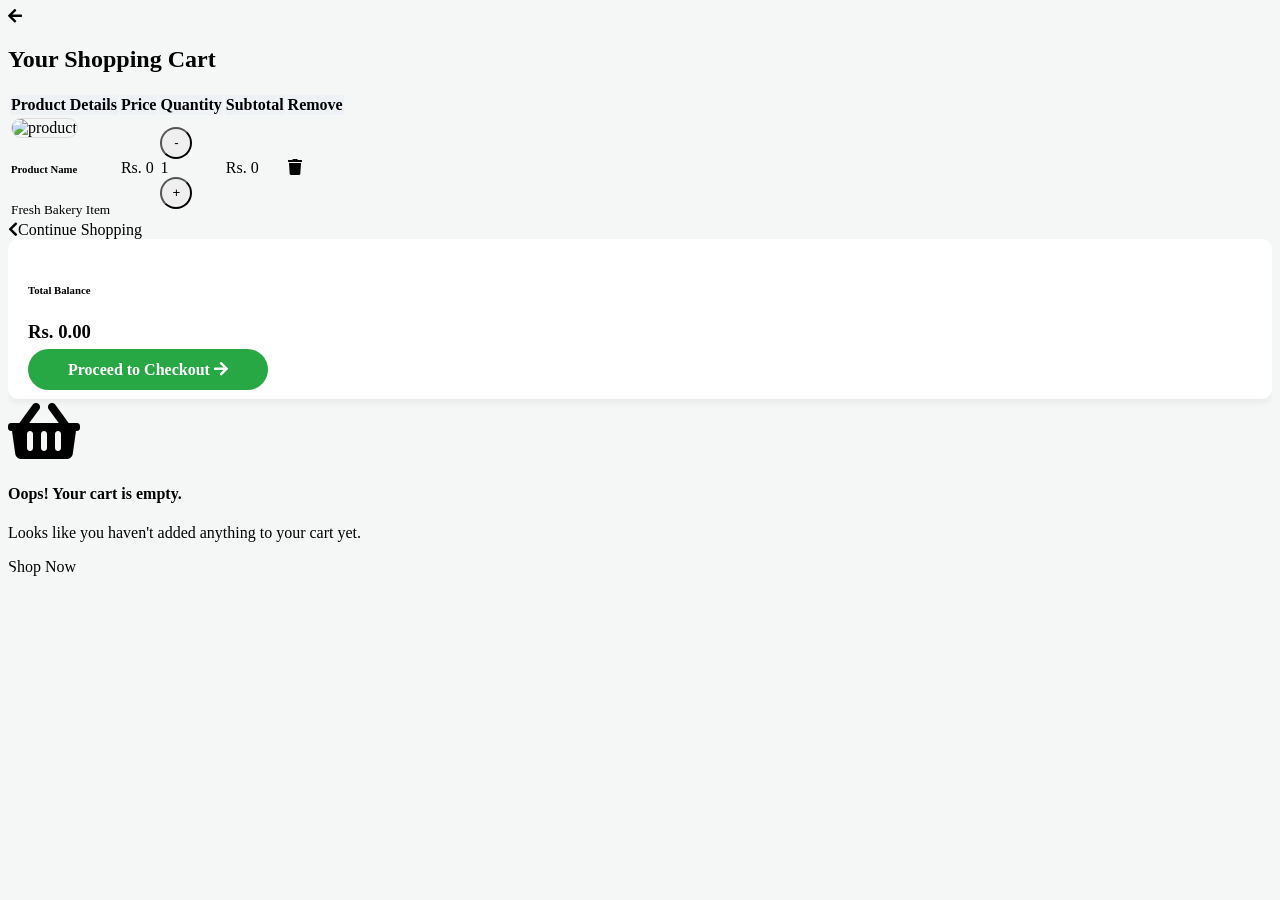
<file: src/main/resources/templates/cart.html>
<!DOCTYPE html>
<html lang="en" xmlns:th="http://www.thymeleaf.org">
<head>
    <meta charset="utf-8">
    <title>Baker - Shopping Cart</title>
    <meta content="width=device-width, initial-scale=1.0" name="viewport">

    <link th:href="@{/css/bootstrap.min.css}" rel="stylesheet">
    <link href="https://cdnjs.cloudflare.com/ajax/libs/font-awesome/5.10.0/css/all.min.css" rel="stylesheet">

    <style>
        body { background-color: #f4f7f6; }
        .cart-img { width: 70px; height: 70px; object-fit: cover; border-radius: 10px; border: 1px solid #ddd; }
        .qty-btn { width: 32px; height: 32px; padding: 0; display: flex; align-items: center; justify-content: center; border-radius: 50%; }
        .table thead { background-color: #eef2f7; }
        .card { border-radius: 15px; overflow: hidden; }
        .total-section { background: #fff; padding: 20px; border-radius: 10px; box-shadow: 0 4px 6px rgba(0,0,0,0.05); }
        .btn-checkout { background-color: #28a745; color: white; font-weight: bold; padding: 12px 40px; border-radius: 30px; transition: 0.3s; }
        .btn-checkout:hover { background-color: #218838; transform: scale(1.05); color: white; }
    </style>
</head>
<body>

<div class="container py-5">
    <div class="d-flex align-items-center mb-4">
        <a th:href="@{/product}" class="btn btn-sm btn-outline-secondary me-3 shadow-sm">
            <i class="fa fa-arrow-left"></i>
        </a>
        <h2 class="m-0 fw-bold" style="font-family: 'Playfair Display', serif;">Your Shopping Cart</h2>
    </div>

    <div class="card shadow-sm border-0 mb-4">
        <div class="card-body p-4">
            <div th:if="${cartItems != null and !cartItems.empty}">
                <div class="table-responsive">
                    <table class="table align-middle">
                        <thead class="text-secondary small text-uppercase">
                        <tr>
                            <th>Product Details</th>
                            <th>Price</th>
                            <th class="text-center">Quantity</th>
                            <th>Subtotal</th>
                            <th class="text-center">Remove</th>
                        </tr>
                        </thead>
                        <tbody>
                        <tr th:each="item : ${cartItems}">
                            <td>
                                <div class="d-flex align-items-center">
                                    <img th:src="@{'/img/' + ${item.image}}" class="cart-img me-3" alt="product">
                                    <div>
                                        <h6 class="mb-0 fw-bold" th:text="${item.productName}">Product Name</h6>
                                        <small class="text-muted">Fresh Bakery Item</small>
                                    </div>
                                </div>
                            </td>
                            <td class="fw-bold" th:text="'Rs. ' + ${#numbers.formatDecimal(item.price, 0, 'COMMA', 2, 'POINT')}">Rs. 0</td>
                            <td>
                                <form th:action="@{/update-cart}" method="post" class="d-flex justify-content-center align-items-center">
                                    <input type="hidden" name="productName" th:value="${item.productName}">

                                    <button type="submit" name="action" value="-1" class="btn btn-outline-secondary qty-btn"
                                            th:disabled="${item.quantity <= 1}">-</button>

                                    <span class="mx-3 fw-bold fs-5" th:text="${item.quantity}">1</span>

                                    <button type="submit" name="action" value="1" class="btn btn-outline-secondary qty-btn">+</button>
                                </form>
                            </td>
                            <td class="fw-bold text-primary" th:text="'Rs. ' + ${#numbers.formatDecimal(item.price * item.quantity, 0, 'COMMA', 2, 'POINT')}">Rs. 0</td>
                            <td class="text-center">
                                <a th:href="@{'/remove-from-cart/' + ${item.productName}}"
                                   class="btn btn-sm btn-light text-danger"
                                   onclick="return confirm('Do you want to remove this item from cart?')">
                                    <i class="fa fa-trash"></i>
                                </a>
                            </td>
                        </tr>
                        </tbody>
                    </table>
                </div>

                <div class="row mt-5 align-items-center">
                    <div class="col-md-6 mb-3 mb-md-0">
                        <a th:href="@{/product}" class="btn btn-link text-decoration-none text-secondary p-0">
                            <i class="fa fa-chevron-left me-2"></i>Continue Shopping
                        </a>
                    </div>
                    <div class="col-md-6 text-end">
                        <div class="total-section border-top pt-3">
                            <h6 class="text-muted mb-1">Total Balance</h6>
                            <h3 class="text-primary fw-bold mb-4" th:text="'Rs. ' + ${#numbers.formatDecimal(totalAmount, 0, 'COMMA', 2, 'POINT')}">Rs. 0.00</h3>

                            <a th:href="@{/checkout}" class="btn btn-checkout shadow">
                                Proceed to Checkout <i class="fa fa-arrow-right ms-2"></i>
                            </a>
                        </div>
                    </div>
                </div>
            </div>

            <div th:if="${cartItems == null or cartItems.empty}" class="text-center py-5">
                <div class="mb-4">
                    <i class="fa fa-shopping-basket fa-4x text-light"></i>
                </div>
                <h4 class="text-muted">Oops! Your cart is empty.</h4>
                <p class="text-secondary">Looks like you haven't added anything to your cart yet.</p>
                <a th:href="@{/product}" class="btn btn-primary px-5 py-2 mt-3 rounded-pill">Shop Now</a>
            </div>
        </div>
    </div>
</div>

<script src="https://code.jquery.com/jquery-3.4.1.min.js"></script>
<script src="https://cdn.jsdelivr.net/npm/bootstrap@5.0.0/dist/js/bootstrap.bundle.min.js"></script>
</body>
</html>
</file>
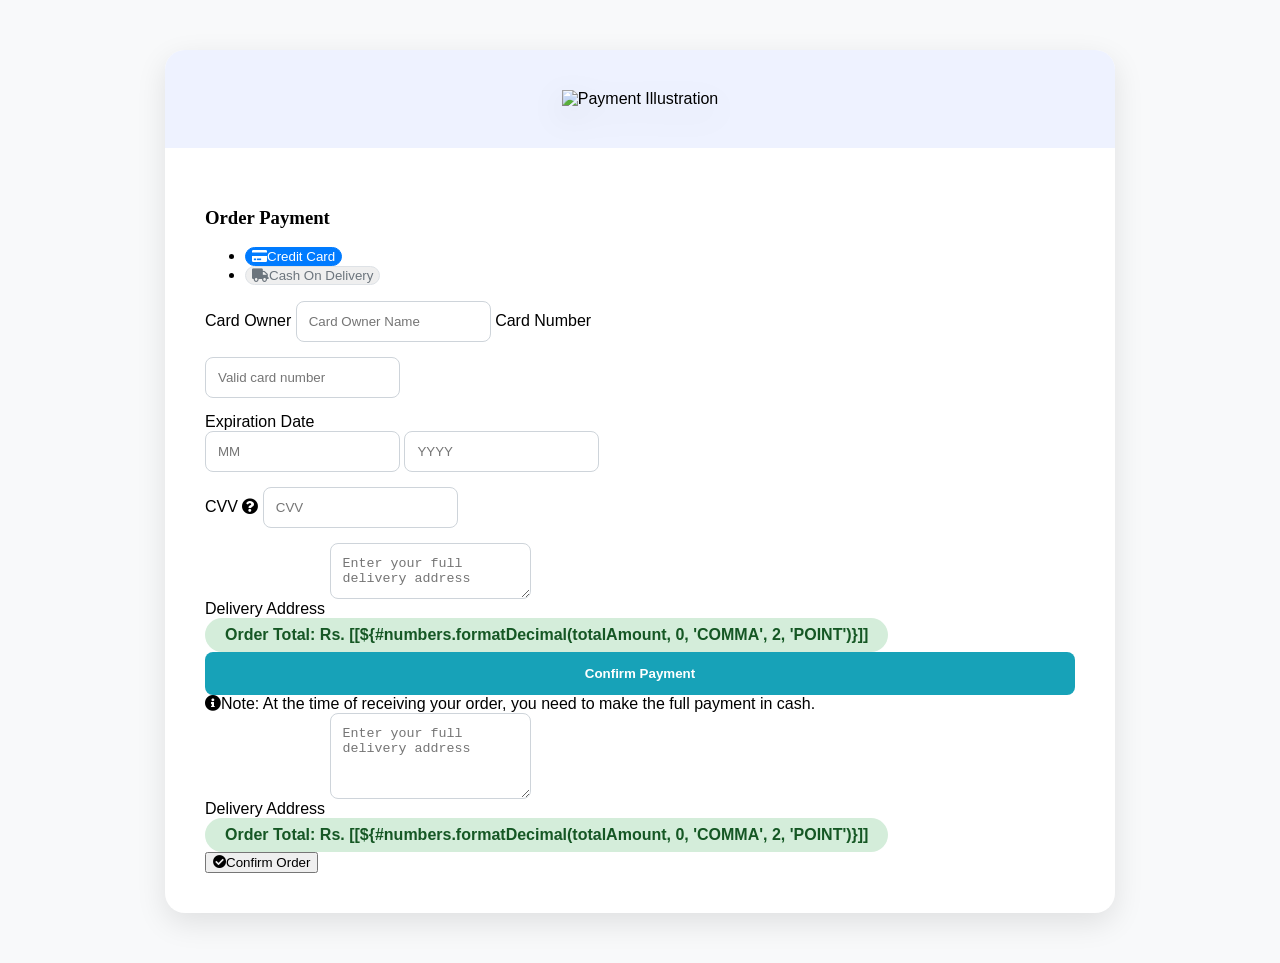
<file: src/main/resources/templates/checkout.html>
<!DOCTYPE html>
<html lang="en" xmlns:th="http://www.thymeleaf.org">
<head>
    <meta charset="UTF-8">
    <title>Order Payment</title>
    <link th:href="@{/css/bootstrap.min.css}" rel="stylesheet">
    <link href="https://cdnjs.cloudflare.com/ajax/libs/font-awesome/5.15.4/css/all.min.css" rel="stylesheet">
    <style>
        body { background-color: #f8f9fa; font-family: 'Poppins', sans-serif; }
        .payment-container { max-width: 950px; margin: 50px auto; background: white; border-radius: 20px; overflow: hidden; box-shadow: 0 10px 30px rgba(0,0,0,0.1); }

        /* The part with the picture on the left */
        .payment-left {
          background: #eef2ff;
          display: flex;
          align-items: center;
          justify-content: center;
          padding: 40px;
        }

        .payment-left img {
          max-width: 100%;
          height: auto;
          filter: drop-shadow(0 10px 15px rgba(0,0,0,0.1));
        }

        .payment-right { padding: 40px; }
        .nav-pills .nav-link { color: #6c757d; border: 1px solid #dee2e6; margin-right: 10px; border-radius: 10px; transition: 0.3s; }
        .nav-pills .nav-link.active { background-color: #007bff; color: white; border-color: #007bff; }

        .form-control { border-radius: 8px; padding: 12px; margin-bottom: 15px; border: 1px solid #ced4da; }
        .form-control:focus { box-shadow: none; border-color: #007bff; }

        .btn-confirm { background-color: #17a2b8; color: white; width: 100%; padding: 14px; border-radius: 8px; font-weight: bold; border: none; transition: 0.3s; }
        .btn-confirm:hover { background-color: #138496; transform: translateY(-2px); }

        .order-total-badge { background: #d4edda; color: #155724; padding: 8px 20px; border-radius: 20px; font-weight: bold; display: inline-block; }
    </style>
</head>
<body>

<div class="container py-4">
    <div class="payment-container row g-0">

        <div class="col-md-5 payment-left d-none d-md-flex">
            <img th:src="@{/img/payment-img.png}" class="img-fluid" alt="Payment Illustration">
        </div>

        <div class="col-md-7 payment-right">
            <h3 class="mb-4 text-center fw-bold" style="font-family: 'Playfair Display', serif;">Order Payment</h3>

            <ul class="nav nav-pills mb-4 justify-content-center" id="pills-tab" role="tablist">
                <li class="nav-item" role="presentation">
                    <button class="nav-link active" id="pills-card-tab" data-bs-toggle="pill" data-bs-target="#pills-card" type="button">
                        <i class="fa fa-credit-card me-2"></i>Credit Card
                    </button>
                </li>
                <li class="nav-item" role="presentation">
                    <button class="nav-link" id="pills-cod-tab" data-bs-toggle="pill" data-bs-target="#pills-cod" type="button">
                        <i class="fa fa-truck me-2"></i>Cash On Delivery
                    </button>
                </li>
            </ul>

            <div class="tab-content" id="pills-tabContent">
                <div class="tab-pane fade show active" id="pills-card">
                    <form th:action="@{/confirm-payment}" method="post">
                        <input type="hidden" name="paymentMethod" value="Credit Card">

                        <label class="small fw-bold mb-1">Card Owner</label>
                        <input type="text" name="cardOwner" class="form-control" placeholder="Card Owner Name" required>

                        <label class="small fw-bold mb-1">Card Number</label>
                        <div class="input-group mb-3">
                            <input type="text" name="cardNumber" class="form-control mb-0" placeholder="Valid card number" required>
                            <span class="input-group-text bg-white"><i class="fa fa-cc-visa text-primary"></i></span>
                        </div>

                        <div class="row">
                            <div class="col-8">
                                <label class="small fw-bold mb-1">Expiration Date</label>
                                <div class="d-flex gap-2">
                                    <input type="text" class="form-control" placeholder="MM" maxlength="2" required>
                                    <input type="text" class="form-control" placeholder="YYYY" maxlength="4" required>
                                </div>
                            </div>
                            <div class="col-4">
                                <label class="small fw-bold mb-1">CVV <i class="fa fa-question-circle text-muted"></i></label>
                                <input type="password" class="form-control" placeholder="CVV" maxlength="3" required>
                            </div>
                        </div>

                        <label class="small fw-bold mb-1">Delivery Address</label>
                        <textarea name="address" class="form-control" rows="2" placeholder="Enter your full delivery address" required></textarea>

                        <div class="mt-3 mb-4 text-center">
                            <span class="order-total-badge">Order Total: Rs. [[${#numbers.formatDecimal(totalAmount, 0, 'COMMA', 2, 'POINT')}]]</span>
                        </div>

                        <button type="submit" class="btn-confirm">Confirm Payment</button>
                    </form>
                </div>

                <div class="tab-pane fade" id="pills-cod">
                    <form th:action="@{/confirm-payment}" method="post">
                        <input type="hidden" name="paymentMethod" value="COD">

                        <div class="alert alert-info border-0 small">
                            <i class="fa fa-info-circle me-2"></i>Note: At the time of receiving your order, you need to make the full payment in cash.
                        </div>

                        <label class="small fw-bold mb-1">Delivery Address</label>
                        <textarea name="address" class="form-control" rows="4" placeholder="Enter your full delivery address" required></textarea>

                        <div class="mt-3 mb-4 text-center">
                            <span class="order-total-badge">Order Total: Rs. [[${#numbers.formatDecimal(totalAmount, 0, 'COMMA', 2, 'POINT')}]]</span>
                        </div>

                        <button type="submit" class="btn btn-primary w-100 py-3 fw-bold rounded-3">
                            <i class="fa fa-check-circle me-2"></i>Confirm Order
                        </button>
                    </form>
                </div>
            </div>
        </div>
    </div>
</div>

<script src="https://cdn.jsdelivr.net/npm/bootstrap@5.0.0/dist/js/bootstrap.bundle.min.js"></script>
</body>
</html>
</file>
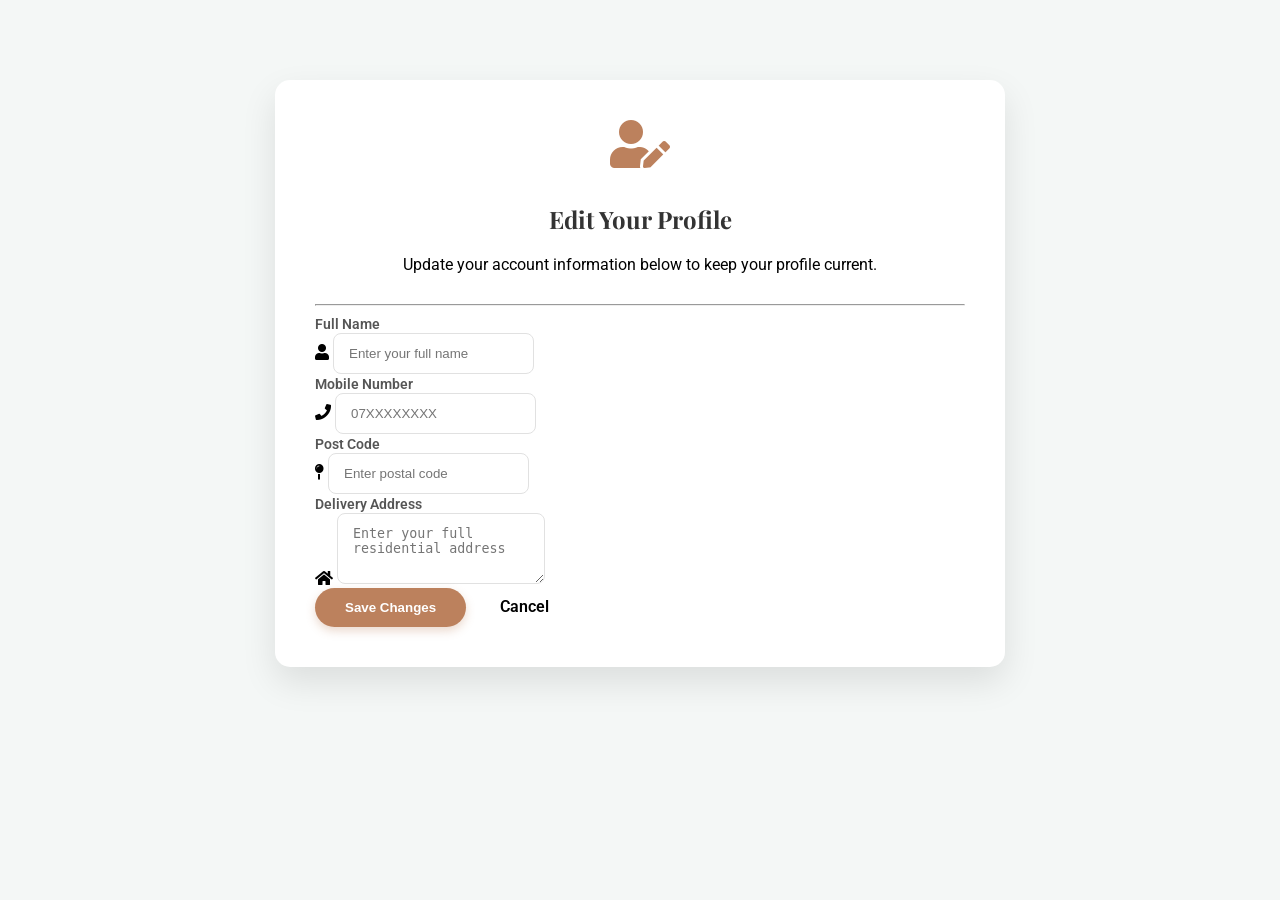
<file: src/main/resources/templates/editProfile.html>
<!DOCTYPE html>
<html lang="en" xmlns:th="http://www.thymeleaf.org">
<head>
    <meta charset="UTF-8">
    <title>Edit Profile - Baker</title>
    <meta content="width=device-width, initial-scale=1.0" name="viewport">

    <!-- Google Web Fonts -->
    <link rel="preconnect" href="https://fonts.googleapis.com">
    <link rel="preconnect" href="https://fonts.gstatic.com" crossorigin>
    <link href="https://fonts.googleapis.com/css2?family=Roboto:wght@400;500&family=Playfair+Display:wght@600;700&display=swap" rel="stylesheet">

    <!-- Icon Font Stylesheet -->
    <link href="https://cdnjs.cloudflare.com/ajax/libs/font-awesome/5.10.0/css/all.min.css" rel="stylesheet">

    <!-- CSS Stylesheets -->
    <link th:href="@{/css/bootstrap.min.css}" rel="stylesheet">
    <link th:href="@{/css/style.css}" rel="stylesheet">

    <style>
        body {
            background-color: #f4f7f6;
            font-family: 'Roboto', sans-serif;
        }
        .edit-container {
            max-width: 650px;
            margin: 80px auto;
            padding: 40px;
            box-shadow: 0 15px 35px rgba(0,0,0,0.1);
            border-radius: 15px;
            background-color: white;
            border: none;
        }
        .form-header {
            text-align: center;
            margin-bottom: 30px;
        }
        .form-header i {
            font-size: 3rem;
            color: #bc815d;
            margin-bottom: 15px;
        }
        .form-header h2 {
            font-family: 'Playfair Display', serif;
            color: #333;
            font-weight: 700;
        }
        .form-label {
            font-weight: 600;
            color: #555;
            font-size: 0.9rem;
            margin-bottom: 8px;
        }
        .form-control {
            padding: 12px 15px;
            border-radius: 8px;
            border: 1px solid #e1e1e1;
            transition: 0.3s;
        }
        .form-control:focus {
            border-color: #bc815d;
            box-shadow: 0 0 0 0.2rem rgba(188, 129, 93, 0.1);
        }
        .btn-save {
            background-color: #bc815d;
            border: none;
            color: white;
            padding: 12px 30px;
            border-radius: 50px;
            font-weight: 700;
            transition: 0.3s;
            box-shadow: 0 4px 10px rgba(188, 129, 93, 0.3);
        }
        .btn-save:hover {
            background-color: #a06d4e;
            color: white;
            transform: translateY(-2px);
        }
        .btn-cancel {
            padding: 12px 30px;
            border-radius: 50px;
            font-weight: 600;
            transition: 0.3s;
        }
    </style>
</head>
<body>

<div class="container">
    <div class="edit-container">
        <div class="form-header">
            <i class="fa fa-user-edit"></i>
            <h2>Edit Your Profile</h2>
            <p class="text-muted">Update your account information below to keep your profile current.</p>
        </div>

        <hr class="mb-4">

        <!--
          Important: Verification for 'postCode' name attribute
          to prevent mapping issues as noted in your logs.
        -->
        <form th:action="@{/updateProfile}" method="post">

            <div class="row">
                <div class="col-md-12 mb-3">
                    <label class="form-label">Full Name</label>
                    <div class="input-group">
                        <span class="input-group-text bg-light text-muted"><i class="fa fa-user"></i></span>
                        <input type="text" name="fullName" class="form-control" th:value="${session.user.fullName}" placeholder="Enter your full name" required>
                    </div>
                </div>

                <div class="col-md-6 mb-3">
                    <label class="form-label">Mobile Number</label>
                    <div class="input-group">
                        <span class="input-group-text bg-light text-muted"><i class="fa fa-phone"></i></span>
                        <input type="text" name="mobile" class="form-control" th:value="${session.user.mobile}" placeholder="07XXXXXXXX" required>
                    </div>
                </div>

                <div class="col-md-6 mb-3">
                    <label class="form-label">Post Code</label>
                    <div class="input-group">
                        <span class="input-group-text bg-light text-muted"><i class="fa fa-map-pin"></i></span>
                        <input type="text" name="postCode" class="form-control" th:value="${session.user.postCode}" placeholder="Enter postal code" required>
                    </div>
                </div>

                <div class="col-md-12 mb-3">
                    <label class="form-label">Delivery Address</label>
                    <div class="input-group">
                        <span class="input-group-text bg-light text-muted"><i class="fa fa-home"></i></span>
                        <textarea name="address" class="form-control" rows="3" placeholder="Enter your full residential address" required th:text="${session.user.address}"></textarea>
                    </div>
                </div>
            </div>

            <div class="mt-4 d-grid gap-2 d-md-flex justify-content-md-center">
                <button type="submit" class="btn btn-save">Save Changes</button>
                <a th:href="@{/profile}" class="btn btn-outline-secondary btn-cancel">Cancel</a>
            </div>
        </form>
    </div>
</div>

<script src="https://code.jquery.com/jquery-3.4.1.min.js"></script>
<script src="https://cdn.jsdelivr.net/npm/bootstrap@5.0.0/dist/js/bootstrap.bundle.min.js"></script>
</body>
</html>
</file>
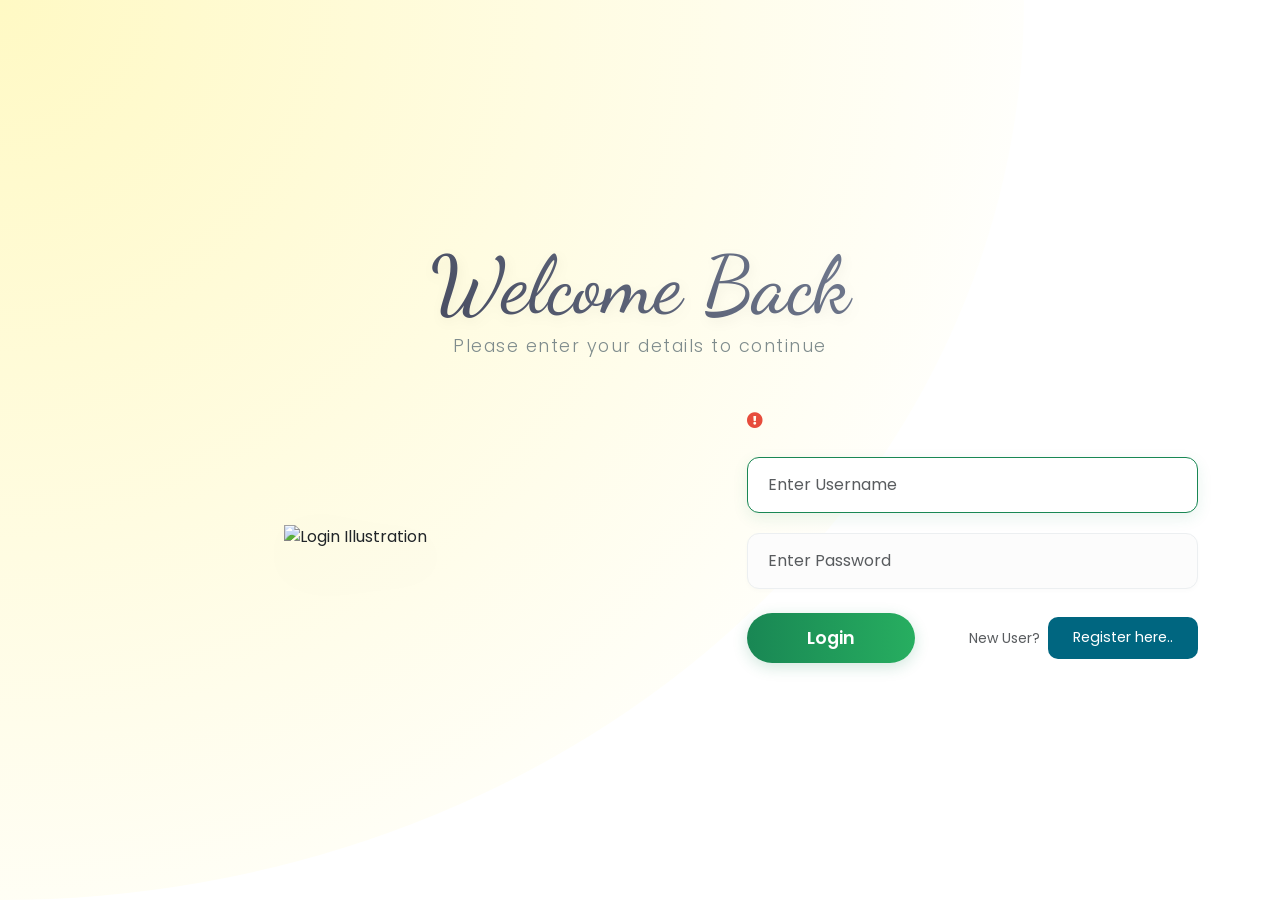
<file: src/main/resources/templates/login.html>
<!DOCTYPE html>
<html lang="en" xmlns:th="http://www.thymeleaf.org">
<head>
    <meta charset="UTF-8">
    <title>Baker - Login</title>
    <meta name="viewport" content="width=device-width, initial-scale=1.0">
    <link href="https://cdn.jsdelivr.net/npm/bootstrap@5.3.0/dist/css/bootstrap.min.css" rel="stylesheet">
    <link href="https://cdnjs.cloudflare.com/ajax/libs/font-awesome/5.10.0/css/all.min.css" rel="stylesheet">
    <link href="https://fonts.googleapis.com/css2?family=Dancing+Script:wght@700&family=Poppins:wght@300;400;600&display=swap" rel="stylesheet">

    <style>
        body {
            font-family: 'Poppins', sans-serif;
            background-color: #ffffff;
            margin: 0;
            padding: 0;
            overflow-x: hidden;
            min-height: 100vh;
            display: flex;
            align-items: center;
            position: relative;
        }

        /* ---  (Background Curve) --- */
        body::before {
            content: "";
            position: absolute;
            top: 0;
            left: 0;
            width: 100%;
            height: 100%;
            background: radial-gradient(circle at 0% 0%, #fff9c4 0%, #ffffff 70%);
            clip-path: ellipse(80% 100% at 0% 0%);
            z-index: -1;
        }

        .welcome-section {
            text-align: center;
            margin-bottom: 50px;
        }

        .welcome-text {
            font-family: 'Dancing Script', cursive;
            font-size: 5rem;
            background: linear-gradient(45deg, #2b2d42, #8d99ae);
            -webkit-background-clip: text;
            -webkit-text-fill-color: transparent;
            margin: 0;
            filter: drop-shadow(2px 4px 6px rgba(0,0,0,0.05));
        }

        .sub-text {
            font-size: 1.1rem;
            color: #7f8c8d;
            font-weight: 300;
            letter-spacing: 1.5px;
        }

        /* --- Form Elements --- */
        .form-control {
            border-radius: 12px;
            border: 1px solid #eceff1;
            padding: 15px 20px;
            margin-bottom: 20px;
            font-size: 1rem;
            background-color: #fcfcfc;
            box-shadow: 0 2px 5px rgba(0,0,0,0.02);
            transition: 0.3s ease;
        }

        .form-control:focus {
            box-shadow: 0 5px 15px rgba(25, 135, 84, 0.1);
            border-color: #198754;
            background-color: #fff;
        }

        .btn-login {
            background: linear-gradient(to right, #198754, #27ae60);
            color: white;
            border: none;
            border-radius: 50px;
            padding: 12px 60px;
            font-weight: 600;
            font-size: 1.1rem;
            transition: 0.4s;
            box-shadow: 0 4px 15px rgba(25, 135, 84, 0.2);
        }

        .btn-login:hover {
            transform: translateY(-2px);
            box-shadow: 0 8px 25px rgba(25, 135, 84, 0.3);
            color: #fff;
        }

        .register-link {
            background-color: #006680;
            color: white !important;
            text-decoration: none;
            padding: 10px 25px;
            border-radius: 10px;
            font-size: 0.9rem;
            transition: 0.3s;
            display: inline-block;
        }

        .register-link:hover {
            background-color: #004d61;
            transform: scale(1.05);
        }

        .img-container img {
            max-height: 450px;
            filter: drop-shadow(15px 20px 30px rgba(0,0,0,0.08));
            animation: floatImage 6s infinite ease-in-out;
        }

        @keyframes floatImage {
            0%, 100% { transform: translateY(0); }
            50% { transform: translateY(-15px); }
        }

        .error-msg { color: #e74c3c; font-weight: 500; }
    </style>
</head>
<body>

<div class="container">
    <div class="welcome-section">
        <h1 class="welcome-text">Welcome Back</h1>
        <p class="sub-text">Please enter your details to continue</p>
    </div>

    <div class="row align-items-center">
        <div class="col-lg-6 text-center mb-5 mb-lg-0">
            <div class="img-container">
                <img th:src="@{/img/login-graphic.png}"
                     class="img-fluid"
                     alt="Login Illustration">
            </div>
        </div>

        <div class="col-lg-5 offset-lg-1">

            <div th:if="${error}" class="error-msg mb-4 text-center text-lg-start">
                <i class="fas fa-exclamation-circle me-2"></i>
                <span th:text="${error}"></span>
            </div>

            <form th:action="@{/login}" method="post" class="px-3 px-lg-0">
                <div class="mb-3">
                    <input type="text" name="username" class="form-control" placeholder="Enter Username" required autofocus>
                </div>
                <div class="mb-3">
                    <input type="password" name="password" class="form-control" placeholder="Enter Password" required>
                </div>

                <div class="d-flex flex-wrap align-items-center justify-content-between mt-4 gap-3">
                    <button type="submit" class="btn btn-login">Login</button>
                    <div class="d-flex align-items-center">
                        <span class="text-muted small me-2">New User?</span>
                        <a th:href="@{/register}" class="register-link">Register here..</a>
                    </div>
                </div>
            </form>
        </div>
    </div>
</div>

</body>
</html>
</file>
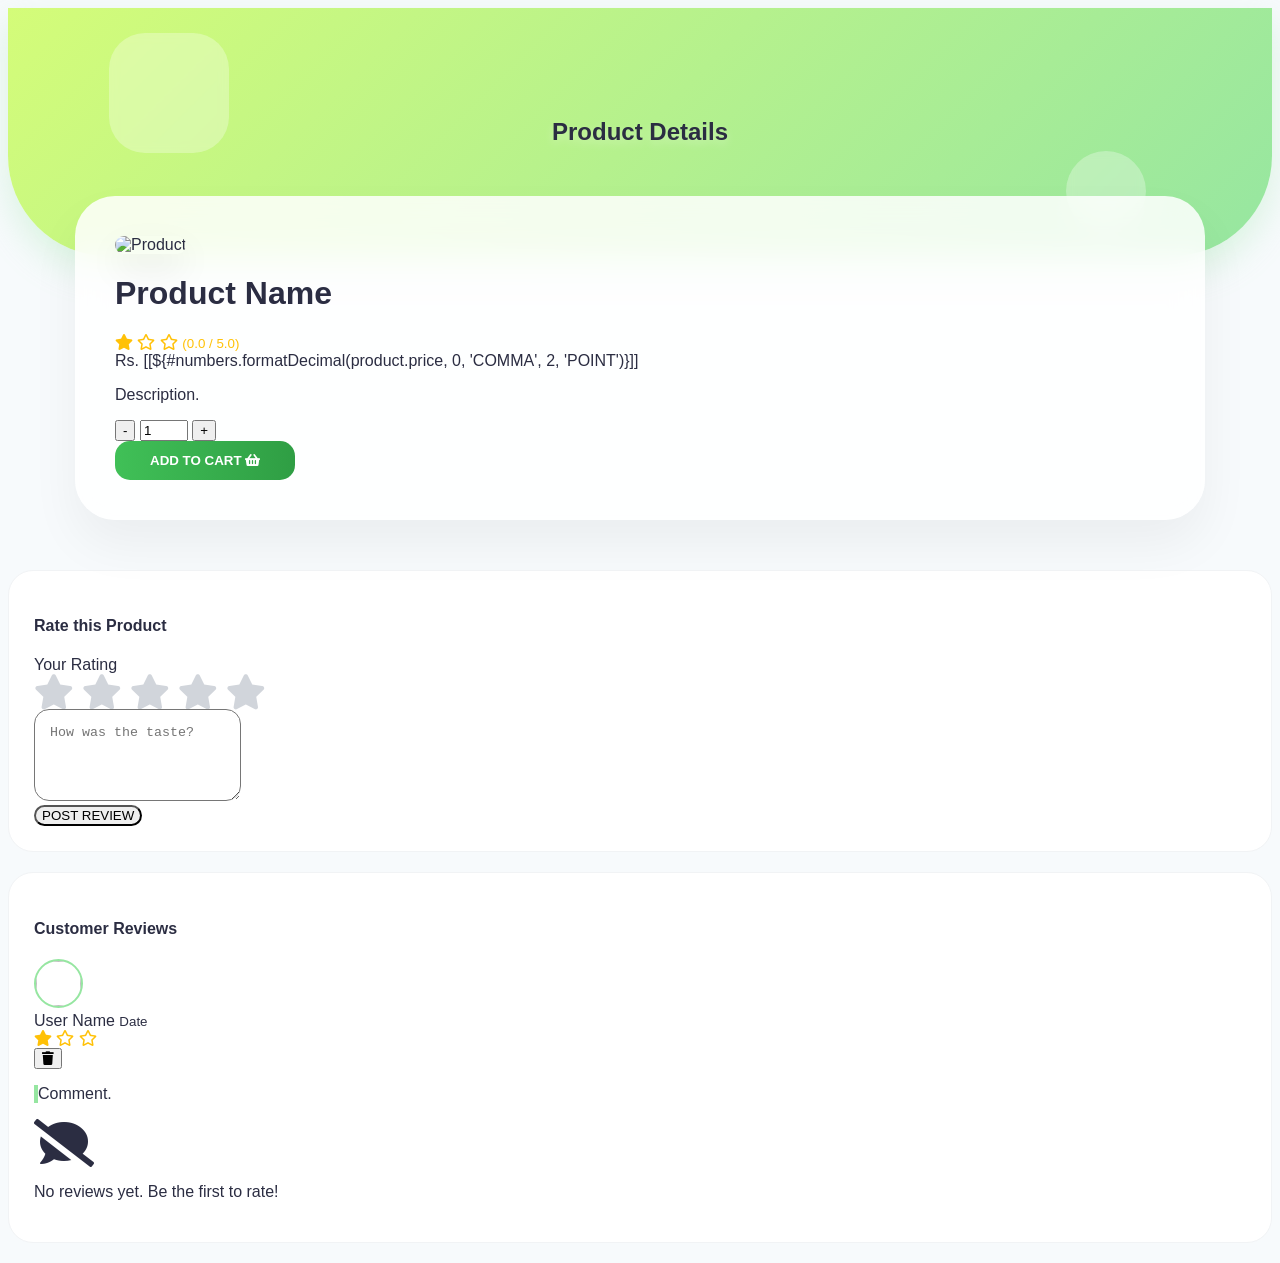
<file: src/main/resources/templates/product-detail.html>
<!DOCTYPE html>
<html lang="en" xmlns:th="http://www.thymeleaf.org">
<head>
    <meta charset="utf-8">
    <title th:text="${product.name} + ' - Baker Bakery'">Product Detail</title>
    <meta content="width=device-width, initial-scale=1.0" name="viewport">

    <link href="https://cdnjs.cloudflare.com/ajax/libs/font-awesome/5.15.4/css/all.min.css" rel="stylesheet">
    <link th:href="@{/css/bootstrap.min.css}" rel="stylesheet">

    <style>
        :root {
            --main-green: #96e6a1;
            --dark-green: #40c057;
            --banner-gradient: linear-gradient(135deg, #d4fc79 0%, #96e6a1 100%);
            --glass-white: rgba(255, 255, 255, 0.85);
            --star-gold: #FFC107;
            --text-main: #2b2d42;
        }

        body { background-color: #f7fafc; font-family: 'Poppins', sans-serif; color: var(--text-main); overflow-x: hidden; }

        /* --- 3D Banner & Floating Shapes --- */
        .banner-3d {
            background: var(--banner-gradient);
            padding: 90px 20px;
            text-align: center;
            border-radius: 0 0 100px 100px;
            box-shadow: 0 15px 35px rgba(150, 230, 161, 0.3);
            position: relative;
            overflow: hidden;
        }

        @keyframes float {
            0%, 100% { transform: translateY(0) rotate(0deg); }
            50% { transform: translateY(-20px) rotate(15deg); }
        }

        .shape {
            position: absolute;
            background: rgba(255,255,255,0.3);
            backdrop-filter: blur(5px);
            border-radius: 30%;
            animation: float 8s infinite ease-in-out;
            z-index: 1;
        }
        .shape-1 { width: 120px; height: 120px; top: 10%; left: 8%; }
        .shape-2 { width: 80px; height: 80px; bottom: 10%; right: 10%; border-radius: 50%; animation-delay: 2s; }

        .banner-3d h2 { position: relative; z-index: 2; text-shadow: 0 4px 10px rgba(255,255,255,0.3); }

        /* --- Product Card Styles --- */
        .product-glass-card { background: var(--glass-white); backdrop-filter: blur(15px); border-radius: 40px; padding: 40px; margin: -60px auto 50px; max-width: 1050px; box-shadow: 0 25px 50px rgba(0,0,0,0.05); position: relative; z-index: 10; }
        .product-img { border-radius: 25px; box-shadow: 0 15px 35px rgba(0,0,0,0.08); transition: 0.4s; }
        .product-img:hover { transform: translateY(-10px); }

        /* --- Star Rating Input --- */
        .star-input-group { display: flex; flex-direction: row-reverse; justify-content: flex-end; gap: 8px; }
        .star-input-group input { display: none; }
        .star-input-group label { font-size: 2.2rem; color: #d1d5db; cursor: pointer; transition: 0.2s; }
        .star-input-group input:checked ~ label, .star-input-group label:hover, .star-input-group label:hover ~ label { color: var(--star-gold); }

        /* --- Review Styles --- */
        .review-card { background: white; border-radius: 25px; padding: 25px; border: 1px solid #f1f3f5; margin-bottom: 20px; }
        .profile-pic { width: 50px; height: 50px; object-fit: cover; border-radius: 50%; border: 2px solid var(--main-green); }
        .btn-cart { background: linear-gradient(to right, #40c057, #2f9e44) !important; border: none; color: white; padding: 12px 35px; border-radius: 15px; font-weight: 700; }

        .text-warning { color: var(--star-gold) !important; }
    </style>
</head>

<body>

<div class="banner-3d">
    <div class="shape shape-1"></div>
    <div class="shape shape-2"></div>
    <h2 class="display-4 fw-bold text-white">Product Details</h2>
</div>

<div class="container">
    <div class="product-glass-card">
        <div class="row align-items-center">
            <div class="col-lg-6 text-center">
                <img th:src="@{'/img/' + ${product.image}}" class="product-img img-fluid" alt="Product">
            </div>
            <div class="col-lg-6 ps-lg-5">
                <h1 class="display-6 fw-bold mb-2" th:text="${product.name}">Product Name</h1>

                <div class="d-flex align-items-center mb-3 text-warning">
                    <span th:if="${averageRating > 0}">
                        <i class="fas fa-star" th:each="i : ${#numbers.sequence(1, T(java.lang.Math).floor(averageRating).intValue())}"></i>
                        <i class="far fa-star" th:if="${T(java.lang.Math).floor(averageRating).intValue() < 5}"
                           th:each="i : ${#numbers.sequence(T(java.lang.Math).floor(averageRating).intValue() + 1, 5)}"></i>
                    </span>
                    <span th:if="${averageRating == 0}">
                        <i class="far fa-star" th:each="i : ${#numbers.sequence(1, 5)}"></i>
                    </span>
                    <small class="text-muted ms-2" th:text="'(' + ${#numbers.formatDecimal(averageRating, 1, 1)} + ' / 5.0)'">(0.0 / 5.0)</small>
                </div>

                <div class="mb-3">
                    <span class="fs-3 fw-bold text-success">Rs. [[${#numbers.formatDecimal(product.price, 0, 'COMMA', 2, 'POINT')}]]</span>
                </div>
                <p class="text-muted mb-4" th:text="${product.description}">Description.</p>

                <form th:action="@{/add-to-cart}" method="post">
                    <div class="d-flex align-items-center gap-3 mb-4">
                        <div class="border rounded-3 p-1 bg-white d-flex align-items-center">
                            <button type="button" class="btn btn-sm px-3" onclick="updateQty(-1)">-</button>
                            <input type="text" id="qty-display" name="quantity" value="1" readonly class="text-center border-0 fw-bold" style="width: 40px;">
                            <button type="button" class="btn btn-sm px-3" onclick="updateQty(1)">+</button>
                        </div>
                        <input type="hidden" name="productName" th:value="${product.name}">
                        <button type="submit" class="btn btn-cart">ADD TO CART <i class="fas fa-shopping-basket ms-2"></i></button>
                    </div>
                </form>
            </div>
        </div>
    </div>

    <div class="row mb-5 g-4">
        <div class="col-md-5">
            <div class="review-card shadow-sm">
                <h4 class="fw-bold mb-4">Rate this Product</h4>
                <form th:action="@{/add-review}" method="post">
                    <input type="hidden" name="productName" th:value="${product.name}">
                    <div class="mb-4">
                        <label class="small fw-bold text-muted d-block mb-2 text-uppercase">Your Rating</label>
                        <div class="star-input-group">
                            <input type="radio" id="star5" name="rating" value="5" required><label for="star5" class="fas fa-star"></label>
                            <input type="radio" id="star4" name="rating" value="4"><label for="star4" class="fas fa-star"></label>
                            <input type="radio" id="star3" name="rating" value="3"><label for="star3" class="fas fa-star"></label>
                            <input type="radio" id="star2" name="rating" value="2"><label for="star2" class="fas fa-star"></label>
                            <input type="radio" id="star1" name="rating" value="1"><label for="star1" class="fas fa-star"></label>
                        </div>
                    </div>
                    <div class="mb-3">
                        <textarea name="comment" class="form-control border-0 bg-light" rows="4" placeholder="How was the taste?" style="border-radius:15px; padding:15px;" required></textarea>
                    </div>
                    <button type="submit" class="btn btn-dark w-100 py-3 fw-bold" style="border-radius:15px;">POST REVIEW</button>
                </form>
            </div>
        </div>

        <div class="col-md-7">
            <div class="review-card shadow-sm">
                <h4 class="fw-bold mb-4">Customer Reviews</h4>
                <div style="max-height: 500px; overflow-y: auto; padding-right: 10px;">

                    <div th:each="review : ${reviews}" class="border-bottom pb-3 mb-3">
                        <div class="d-flex justify-content-between align-items-start">
                            <div class="d-flex align-items-center">
                                <img th:src="@{'/img/' + ${review.userImage}}"
                                     class="profile-pic me-3 shadow-sm"
                                     onerror="this.src='/img/user-avatar1.jpg'"
                                     style="width: 45px; height: 45px; border-radius: 50%; object-fit: cover;">

                                <div>
                                    <span class="fw-bold d-block" th:text="${review.userName}">User Name</span>
                                    <small class="text-muted" th:text="${review.reviewDate}">Date</small>
                                </div>
                            </div>

                            <div class="d-flex align-items-center">
                                <div class="text-warning me-2">
                                    <span th:if="${review.rating > 0}">
                                        <i class="fas fa-star" th:each="i : ${#numbers.sequence(1, review.rating)}"></i>
                                        <i class="far fa-star" th:if="${review.rating < 5}" th:each="i : ${#numbers.sequence(review.rating + 1, 5)}"></i>
                                    </span>
                                    <span th:if="${review.rating == null || review.rating == 0}">
                                        <i class="far fa-star" th:each="i : ${#numbers.sequence(1, 5)}"></i>
                                    </span>
                                </div>

                                <div th:if="${session.user != null && (session.user.username == review.userName || session.user.role == 'ADMIN')}">
                                    <form th:action="@{/delete-review}" method="post" onsubmit="return confirm('Delete this review?')">
                                        <input type="hidden" name="productName" th:value="${review.productName}">
                                        <input type="hidden" name="userName" th:value="${review.userName}">
                                        <input type="hidden" name="date" th:value="${review.reviewDate}">
                                        <button type="submit" class="btn btn-link text-danger p-0 border-0 ms-2" title="Delete Review">
                                            <i class="fas fa-trash"></i>
                                        </button>
                                    </form>
                                </div>
                            </div>
                        </div>
                        <p class="mt-3 text-dark mb-0 ps-3" style="border-left: 4px solid var(--main-green);" th:text="${review.comment}">Comment.</p>
                    </div>

                    <div th:if="${#lists.isEmpty(reviews)}" class="text-center py-5 text-muted">
                        <i class="fas fa-comment-slash fa-3x mb-3"></i>
                        <p>No reviews yet. Be the first to rate!</p>
                    </div>
                </div>
            </div>
        </div>
    </div> </div> <script>
    function updateQty(val) {
        let qtyInput = document.getElementById('qty-display');
        let current = parseInt(qtyInput.value);
        current += val;
        if (current < 1) current = 1;
        qtyInput.value = current;
    }
</script>
</body>
</html>
</file>
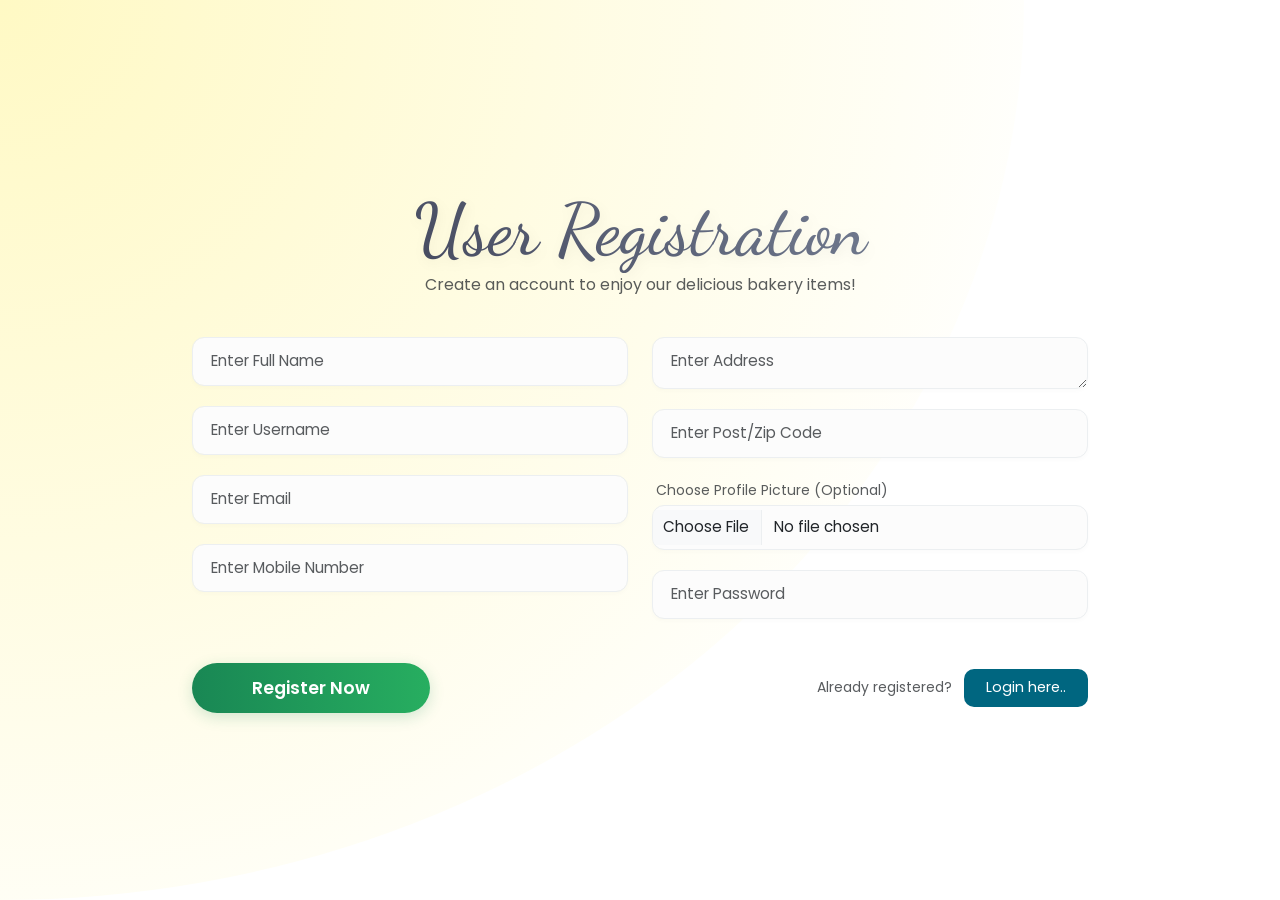
<file: src/main/resources/templates/register.html>
<!DOCTYPE html>
<html lang="en" xmlns:th="http://www.thymeleaf.org">
<head>
    <meta charset="UTF-8">
    <title>Baker - Registration</title>
    <meta name="viewport" content="width=device-width, initial-scale=1.0">
    <link href="https://cdn.jsdelivr.net/npm/bootstrap@5.3.0/dist/css/bootstrap.min.css" rel="stylesheet">
    <link href="https://cdnjs.cloudflare.com/ajax/libs/font-awesome/5.10.0/css/all.min.css" rel="stylesheet">
    <link href="https://fonts.googleapis.com/css2?family=Dancing+Script:wght@700&family=Poppins:wght@300;400;600&display=swap" rel="stylesheet">

    <style>
        body {
            font-family: 'Poppins', sans-serif;
            background-color: #ffffff;
            margin: 0;
            padding: 0;
            overflow-x: hidden;
            min-height: 100vh;
            display: flex;
            align-items: center;
            position: relative;
        }

        /* ---  (Background Curve) --- */
        body::before {
            content: "";
            position: absolute;
            top: 0;
            left: 0;
            width: 100%;
            height: 100%;
            background: radial-gradient(circle at 0% 0%, #fff9c4 0%, #ffffff 70%);
            clip-path: ellipse(80% 100% at 0% 0%);
            z-index: -1;
        }

        .welcome-section {
            text-align: center;
            margin-bottom: 40px;
        }

        .reg-title {
            font-family: 'Dancing Script', cursive;
            font-size: 4.5rem;
            background: linear-gradient(45deg, #2b2d42, #8d99ae);
            -webkit-background-clip: text;
            -webkit-text-fill-color: transparent;
            margin: 0;
            filter: drop-shadow(2px 4px 6px rgba(0,0,0,0.05));
            animation: fadeInDown 1s ease-out;
        }

        @keyframes fadeInDown {
            from { opacity: 0; transform: translateY(-30px); }
            to { opacity: 1; transform: translateY(0); }
        }

        /* --- Form Elements --- */
        .form-control {
            border-radius: 12px;
            border: 1px solid #eceff1;
            padding: 12px 18px;
            margin-bottom: 20px;
            font-size: 0.95rem;
            background-color: #fcfcfc;
            box-shadow: 0 2px 5px rgba(0,0,0,0.02);
            transition: 0.3s ease;
        }

        .form-control:focus {
            box-shadow: 0 5px 15px rgba(25, 135, 84, 0.1);
            border-color: #198754;
            background-color: #fff;
        }

        /* File input styling */
        input[type="file"].form-control {
            padding: 10px;
        }

        .btn-register {
            background: linear-gradient(to right, #198754, #27ae60);
            color: white;
            border: none;
            border-radius: 50px;
            padding: 12px 60px;
            font-weight: 600;
            font-size: 1.1rem;
            transition: 0.4s;
            box-shadow: 0 4px 15px rgba(25, 135, 84, 0.2);
            cursor: pointer;
        }

        .btn-register:hover {
            transform: translateY(-2px);
            box-shadow: 0 8px 25px rgba(25, 135, 84, 0.3);
            color: #fff;
        }

        .login-link-btn {
            background-color: #006680;
            color: white !important;
            text-decoration: none;
            padding: 8px 22px;
            border-radius: 10px;
            font-size: 0.9rem;
            transition: 0.3s;
            display: inline-block;
        }

        .login-link-btn:hover {
            background-color: #004d61;
            transform: scale(1.05);
        }

        .container {
            z-index: 10;
            padding: 30px;
        }

        /* Error massage */
        .error-msg { color: #e74c3c; font-weight: 500; }
    </style>
</head>
<body>

<div class="container">
    <div class="welcome-section">
        <h1 class="reg-title">User Registration</h1>
        <p class="text-muted">Create an account to enjoy our delicious bakery items!</p>
    </div>

    <form th:action="@{/register}" method="post" enctype="multipart/form-data">
        <div class="row justify-content-center">
            <div class="col-lg-5">
                <input type="text" name="fullName" class="form-control" placeholder="Enter Full Name" required>
                <input type="text" name="username" class="form-control" placeholder="Enter Username" required>
                <input type="email" name="email" class="form-control" placeholder="Enter Email" required>
                <input type="text" name="mobile" class="form-control" placeholder="Enter Mobile Number" required>
            </div>

            <div class="col-lg-5">
                <textarea name="address" class="form-control" placeholder="Enter Address" rows="1" required style="height: 52px;"></textarea>
                <input type="text" name="postCode" class="form-control" placeholder="Enter Post/Zip Code" required>

                <div class="mb-3">
                    <label class="small text-muted mb-1 ms-1">Choose Profile Picture (Optional)</label>
                    <input type="file" name="imageFile" class="form-control" accept="image/*">
                </div>

                <input type="password" name="password" class="form-control" placeholder="Enter Password" required>
            </div>
        </div>

        <div class="row justify-content-center mt-4">
            <div class="col-lg-10 d-flex flex-column flex-md-row align-items-center justify-content-between gap-3">
                <button type="submit" class="btn btn-register">Register Now</button>
                <div class="text-center">
                    <span class="text-muted small">Already registered?</span>
                    <a th:href="@{/login}" class="login-link-btn ms-2">Login here..</a>
                </div>
            </div>
        </div>
    </form>
</div>

</body>
</html>
</file>
